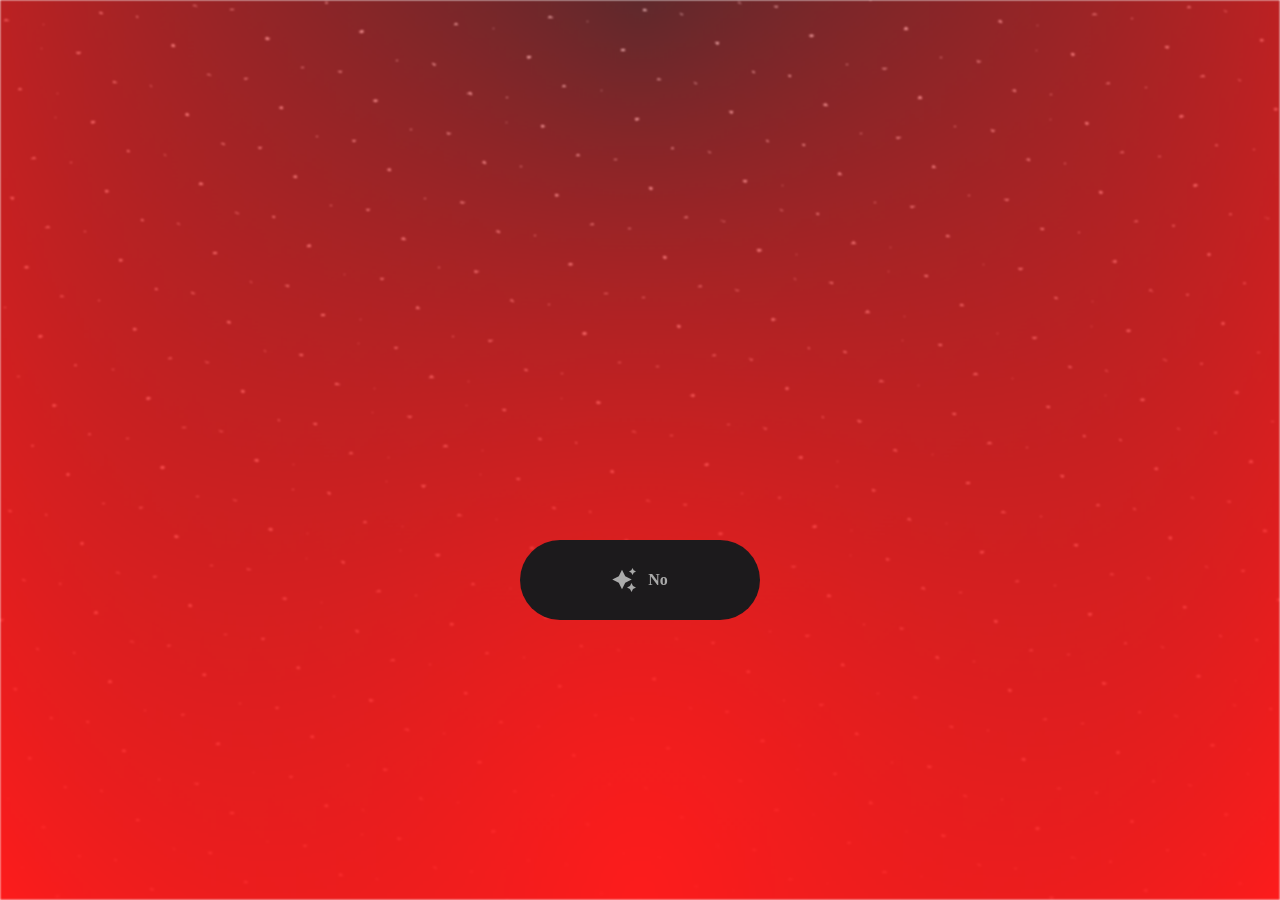
<file: index.html>
<html lang="en">

<head>
  <meta charset="UTF-8">
  <meta name="viewport" content="width=device-width, initial-scale=1.0">
  <link rel="shortcut icon" href="images/gift.png" type="image/x-icon">
  <link rel="stylesheet" href="css/index.css">

  <!-- Document Title -->
  <title>I Have Something</title>
</head>

<body>
  <!-- Background -->
  <div class="night"></div>

  <!-- Title -->
  <h1 class="title"></h1>

  <!-- Button -->
  <div style="position: absolute; top: 60vh; width: 100%; display: flex; justify-content: center;">
    <a href="flower.html" class="btn">
      <svg height="24" width="24" fill="#FFFFFF" viewBox="0 0 24 24" data-name="Layer 1" id="Layer_1" class="sparkle">
        <path
          d="M10,21.236,6.755,14.745.264,11.5,6.755,8.255,10,1.764l3.245,6.491L19.736,11.5l-6.491,3.245ZM18,21l1.5,3L21,21l3-1.5L21,18l-1.5-3L18,18l-3,1.5ZM19.333,4.667,20.5,7l1.167-2.333L24,3.5,21.667,2.333,20.5,0,19.333,2.333,17,3.5Z">
        </path>
      </svg>

      <span class="text">No
      </span>
    </a>
  </div>

  <script src="js/index.js"></script>
</body>

</html>
</file>
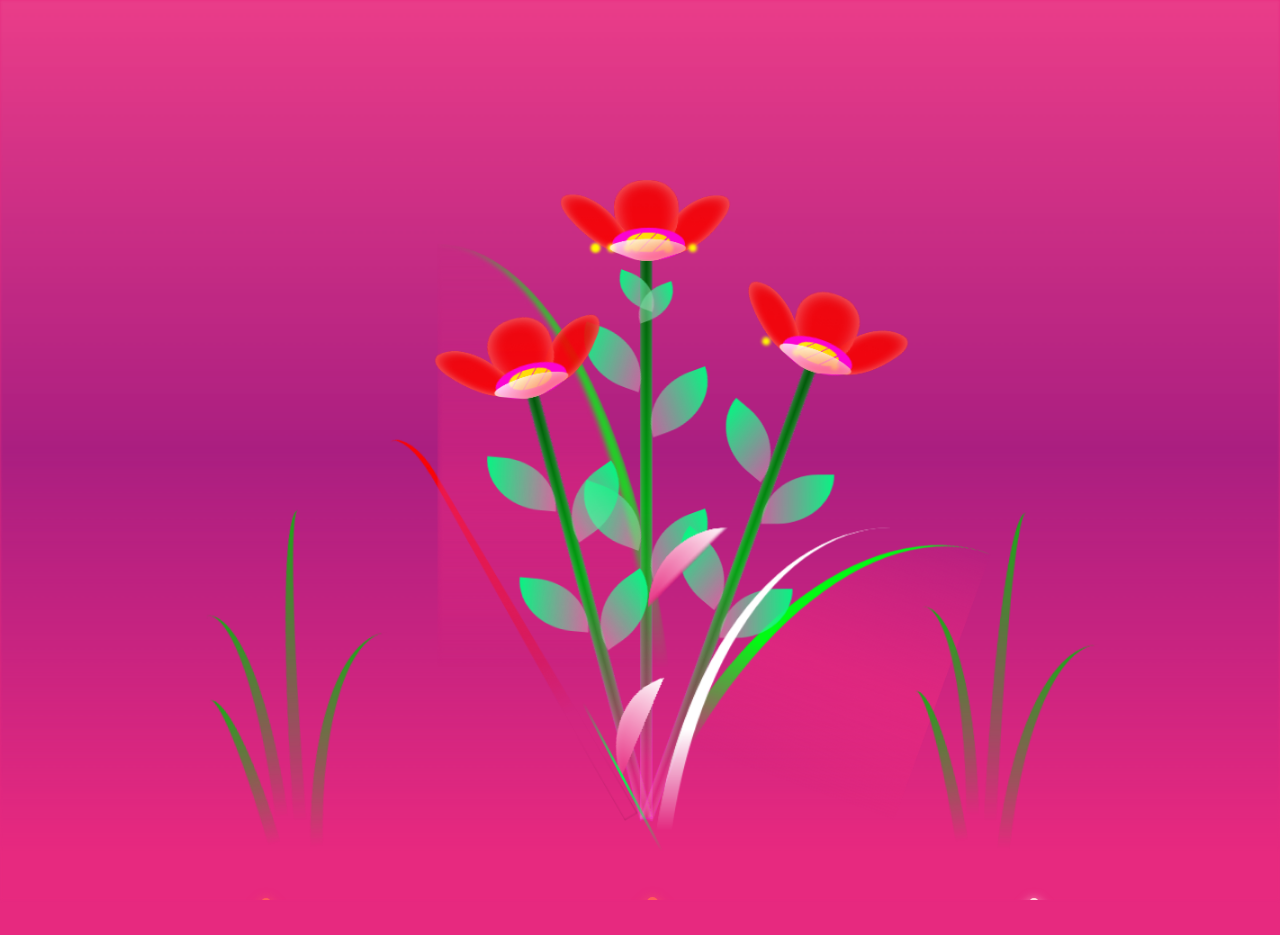
<file: flower.html>
<!DOCTYPE html>
<html lang="en">
<head>
  <meta charset="UTF-8" />
  <meta http-equiv="X-UA-Compatible" content="IE=edge" />
  <meta name="viewport" content="width=device-width, initial-scale=1.0" />
  
  <!-- Favicon -->
  <link rel="shortcut icon" href="images/gift.png" type="image/x-icon" />

  <!-- Google Font -->
  <link
    href="https://fonts.googleapis.com/css2?family=Great+Vibes&display=swap"
    rel="stylesheet"
  />

  <!-- Main CSS -->
  <link rel="stylesheet" href="css/style.css" />

  <!-- Document Title -->
  <title>FLOWERS</title>
</head>

<body class="not-loaded">
  <!-- Soft Night Gradient Background -->
  <div class="night"></div>

  <!-- Floating Hearts -->
  <div class="hearts-container">
    <div class="heart heart1"></div>
    <div class="heart heart2"></div>
    <div class="heart heart3"></div>
    
  </div>

  <!-- Animated Flowers -->
  <div class="flowers">
    <!-- Flower 1 -->
    <div class="flower flower--1">
      <div class="flower__leafs flower__leafs--1">
        <div class="flower__leaf flower__leaf--1"></div>
        <div class="flower__leaf flower__leaf--2"></div>
        <div class="flower__leaf flower__leaf--3"></div>
        <div class="flower__leaf flower__leaf--4"></div>
        <div class="flower__white-circle"></div>

        <div class="flower__light flower__light--1"></div>
        <div class="flower__light flower__light--2"></div>
        <div class="flower__light flower__light--3"></div>
        <div class="flower__light flower__light--4"></div>
        <div class="flower__light flower__light--5"></div>
        <div class="flower__light flower__light--6"></div>
        <div class="flower__light flower__light--7"></div>
        <div class="flower__light flower__light--8"></div>
      </div>
      <div class="flower__line">
        <div class="flower__line__leaf flower__line__leaf--1"></div>
        <div class="flower__line__leaf flower__line__leaf--2"></div>
        <div class="flower__line__leaf flower__line__leaf--3"></div>
        <div class="flower__line__leaf flower__line__leaf--4"></div>
        <div class="flower__line__leaf flower__line__leaf--5"></div>
        <div class="flower__line__leaf flower__line__leaf--6"></div>
      </div>
    </div>

    <!-- Flower 2 -->
    <div class="flower flower--2">
      <div class="flower__leafs flower__leafs--2">
        <div class="flower__leaf flower__leaf--1"></div>
        <div class="flower__leaf flower__leaf--2"></div>
        <div class="flower__leaf flower__leaf--3"></div>
        <div class="flower__leaf flower__leaf--4"></div>
        <div class="flower__white-circle"></div>

        <div class="flower__light flower__light--1"></div>
        <div class="flower__light flower__light--2"></div>
        <div class="flower__light flower__light--3"></div>
      </div>
      <div class="flower__line">
        <div class="flower__line__leaf flower__line__leaf--1"></div>
        <div class="flower__line__leaf flower__line__leaf--2"></div>
        <div class="flower__line__leaf flower__line__leaf--3"></div>
        <div class="flower__line__leaf flower__line__leaf--4"></div>
      </div>
    </div>

    <!-- Flower 3 -->
    <div class="flower flower--3">
      <div class="flower__leafs flower__leafs--3">
        <div class="flower__leaf flower__leaf--1"></div>
        <div class="flower__leaf flower__leaf--2"></div>
        <div class="flower__leaf flower__leaf--3"></div>
        <div class="flower__leaf flower__leaf--4"></div>
        <div class="flower__white-circle"></div>
      </div>
      <div class="flower__line">
        <div class="flower__line__leaf flower__line__leaf--1"></div>
        <div class="flower__line__leaf flower__line__leaf--2"></div>
        <div class="flower__line__leaf flower__line__leaf--3"></div>
        <div class="flower__line__leaf flower__line__leaf--4"></div>
      </div>
    </div>

    <!-- Long Grass / Additional Elements -->
    <div class="grow-ans" style="--d:1.2s">
      <div class="flower__g-long">
        <div class="flower__g-long__top"></div>
        <div class="flower__g-long__bottom"></div>
      </div>
    </div>

    <div class="grow-ans" style="--d:2.4s">
      <div class="flower__g-right flower__g-right--1">
        <div class="leaf"></div>
      </div>
    </div>

    <div class="grow-ans" style="--d:2.8s">
      <div class="flower__g-right flower__g-right--2">
        <div class="leaf"></div>
      </div>
    </div>

    <div class="grow-ans" style="--d:2.8s">
      <div class="flower__g-front">
        <div class="flower__g-front__leaf-wrapper flower__g-front__leaf-wrapper--1">
          <div class="flower__g-front__leaf"></div>
        </div>
        <div class="flower__g-front__leaf-wrapper flower__g-front__leaf-wrapper--2">
          <div class="flower__g-front__leaf"></div>
        </div>
        <div class="flower__g-front__leaf-wrapper flower__g-front__leaf-wrapper--3">
          <div class="flower__g-front__leaf"></div>
        </div>
        <div class="flower__g-front__leaf-wrapper flower__g-front__leaf-wrapper--4">
          <div class="flower__g-front__leaf"></div>
        </div>
        <div class="flower__g-front__leaf-wrapper flower__g-front__leaf-wrapper--5">
          <div class="flower__g-front__leaf"></div>
        </div>
        <div class="flower__g-front__leaf-wrapper flower__g-front__leaf-wrapper--6">
          <div class="flower__g-front__leaf"></div>
        </div>
        <div class="flower__g-front__leaf-wrapper flower__g-front__leaf-wrapper--7">
          <div class="flower__g-front__leaf"></div>
        </div>
        <div class="flower__g-front__leaf-wrapper flower__g-front__leaf-wrapper--8">
          <div class="flower__g-front__leaf"></div>
        </div>
        <div class="flower__g-front__line"></div>
      </div>
    </div>

    <div class="grow-ans" style="--d:3.2s">
      <div class="flower__g-fr">
        <div class="leaf"></div>
        <div class="flower__g-fr__leaf flower__g-fr__leaf--1"></div>
        <div class="flower__g-fr__leaf flower__g-fr__leaf--2"></div>
        <div class="flower__g-fr__leaf flower__g-fr__leaf--3"></div>
        <div class="flower__g-fr__leaf flower__g-fr__leaf--4"></div>
        <div class="flower__g-fr__leaf flower__g-fr__leaf--5"></div>
        <div class="flower__g-fr__leaf flower__g-fr__leaf--6"></div>
        <div class="flower__g-fr__leaf flower__g-fr__leaf--7"></div>
        <div class="flower__g-fr__leaf flower__g-fr__leaf--8"></div>
      </div>
    </div>

    <div class="long-g long-g--1">
      <div class="grow-ans" style="--d:3.6s">
        <div class="leaf leaf--0"></div>
      </div>
      <div class="grow-ans" style="--d:3.8s">
        <div class="leaf leaf--1"></div>
      </div>
      <div class="grow-ans" style="--d:4s">
        <div class="leaf leaf--2"></div>
      </div>
      <div class="grow-ans" style="--d:4.2s">
        <div class="leaf leaf--3"></div>
      </div>
    </div>

    <div class="long-g long-g--2"></div>
    <div class="long-g long-g--3"></div>
    <div class="long-g long-g--5">
      <div class="grow-ans" style="--d:4s">
        <div class="leaf leaf--0"></div>
      </div>
      <div class="grow-ans" style="--d:4.2s">
        <div class="leaf leaf--1"></div>
      </div>
      <div class="grow-ans" style="--d:3s">
        <div class="leaf leaf--2"></div>
      </div>
      <div class="grow-ans" style="--d:3.6s">
        <div class="leaf leaf--3"></div>
      </div>
    </div>
    <div class="long-g long-g--7"></div>
  </div>

  <!-- Title -->
  <h1 class="title"><span id="title"></span></h1>

  <!-- Main JavaScript -->
  <script src="js/main.js"></script>
</body>
</html>
</file>
<file: css/index.css>
*,
*::after,
*::before {
  padding: 0;
  margin: 0;
  box-sizing: border-box;
}

:root {
  --dark-color: #fd1c1c;
}

.night {
  position: fixed;
  left: 50%;
  top: 0;
  transform: translateX(-50%);
  width: 100%;
  height: 100%;
  filter: blur(0.1vmin);
  background-image: radial-gradient(ellipse at top, transparent 0%, var(--dark-color)), radial-gradient(ellipse at bottom, var(--dark-color), rgba(145, 233, 255, 0.2)), repeating-linear-gradient(220deg, rgb(0, 0, 0) 0px, rgb(0, 0, 0) 19px, transparent 19px, transparent 22px), repeating-linear-gradient(189deg, rgb(0, 0, 0) 0px, rgb(0, 0, 0) 19px, transparent 19px, transparent 22px), repeating-linear-gradient(148deg, rgb(0, 0, 0) 0px, rgb(0, 0, 0) 19px, transparent 19px, transparent 22px), linear-gradient(90deg, rgb(255, 255, 250), rgb(240, 240, 240));
}

.title {
  position: absolute;
  top: 0;
  left: 0;
  color: rgb(11, 2, 2);
  font-family: 'Courier New', Courier, monospace;

  display: flex;
  flex-wrap: wrap;
  justify-content: center;
  align-content: center;
  align-items: center;

  width: 100%;
  height: 100vh;
  text-shadow: 0 0 20px rgb(246, 127, 127);
  letter-spacing: 0px;
}

@media (min-width: 500px) {
  .title {
    letter-spacing: 20px;
  }
}

@keyframes typing {
  from {
    opacity: 0;
  }

  to {
    opacity: 1;
  }
}

/* Terapkan animasi dengan delay */
.title span {
  opacity: 0;
  animation: typing 1s ease forwards;
  animation-delay: var(--delay);
}

a {
  text-decoration: none;
}

.btn {
  border: none;
  width: 15em;
  height: 5em;
  border-radius: 3em;
  display: flex;
  justify-content: center;
  align-items: center;
  gap: 12px;
  background: #1C1A1C;
  cursor: pointer;
  transition: all 450ms ease-in-out;
}

.sparkle {
  fill: #AAAAAA;
  transition: all 800ms ease;
}

.text {
  font-weight: 600;
  color: #AAAAAA;
  font-size: medium;
}

.btn:hover {
  background: linear-gradient(0deg, #A47CF3, #683FEA);
  box-shadow: inset 0px 1px 0px 0px rgba(255, 255, 255, 0.4),
    inset 0px -4px 0px 0px rgba(0, 0, 0, 0.2),
    0px 0px 0px 4px rgba(255, 255, 255, 0.2),
    0px 0px 180px 0px #9917FF;
  transform: translateY(-2px);
}

.btn:hover .text {
  color: white;
}

.btn:hover .sparkle {
  fill: white;
  transform: scale(1.2);
}
</file>
<file: css/style.css>
/* Reset/Global */
*,
*::after,
*::before {
  padding: 0;
  margin: 0;
  box-sizing: border-box;
}

/* Root Variables */
:root {
  /* You can tweak these to fit your taste */
  --dark-color: #e7297f; /* a warmer pinkish shade for the background */
  --accent-color: #fa1010; /* flower’s red */
  --title-shadow: 0 0 30px rgba(255, 255, 255, 0.8);
}

/* Title */
.title {
  position: absolute;
  width: 100%;
  text-align: center;
  margin-top: 50px;
  top: 0;
  left: 0;
  color: #ffffff;
  font-family: 'Great Vibe', cursive;
  font-size: 50px; /* Increased from 70px */
  text-shadow: var(--title-shadow);
  letter-spacing: 2px;
  z-index: 999; /* On top of hearts and flowers */
}

/* Body & Perspective */
body {
  display: flex;
  align-items: flex-end;
  justify-content: center;
  min-height: 100vh;
  background-color: var(--dark-color);
  overflow: hidden;
  perspective: 1000px;
}

/* Soft Night Gradient Background */
.night {
  position: fixed;
  left: 50%;
  top: 0;
  transform: translateX(-50%);
  width: 100%;
  height: 100%;
  filter: blur(0.2vmin);
  z-index: -10;
  background: linear-gradient(
      180deg,
      rgba(245, 139, 176, 0.2) 0%,
      rgba(110, 20, 130, 0.5) 50%,
      var(--dark-color) 95%
    );
}

/* Floating Hearts Container */
.hearts-container {
  position: fixed;
  width: 100%;
  height: 100%;
  pointer-events: none; /* So user can’t click them */
  top: 0;
  left: 0;
  overflow: hidden;
  z-index: 50; /* behind the text but above the background */
}

/* Individual hearts */
.heart {
  position: absolute;
  width: 20px;
  height: 20px;
  background-color: #ff5c5c;
  transform: rotate(45deg);
  animation: floatHearts 7s linear infinite;
  top: 100%; /* start at the bottom */
  border-radius: 5px;
  box-shadow: 0 0 10px rgba(255, 92, 92, 0.5);
}

/* Heart variants for different positions/sizes */
.heart1 {
  left: 20%;
  animation-delay: 0s;
}
.heart2 {
  left: 50%;
  width: 25px;
  height: 25px;
  animation-delay: 1.5s;
}
.heart3 {
  left: 80%;
  animation-delay: 3s;
  background-color: #ffdcdc;
  box-shadow: 0 0 10px rgba(255, 220, 220, 0.5);
}

/* Keyframes for floating hearts */
@keyframes floatHearts {
  0% {
    transform: translateY(0) rotate(45deg);
    opacity: 0.8;
  }
  50% {
    opacity: 1;
  }
  100% {
    transform: translateY(-110vh) rotate(45deg);
    opacity: 0;
  }
}

/* =========================================
   FLOWER STYLES (adapted from your original)
   ========================================= */
.flowers {
  position: relative;
  transform: scale(0.9);
}

/* Base flower container */
.flower {
  position: absolute;
  bottom: 10vmin;
  transform-origin: bottom center;
  z-index: 10;
  --fl-speed: 0.8s;
}

/* Flower #1 */
.flower--1 {
  animation: moving-flower-1 4s linear infinite;
}
.flower--1 .flower__line {
  height: 70vmin;
  animation-delay: 0.3s;
}

/* Flower #2 */
.flower--2 {
  left: 50%;
  transform: rotate(20deg);
  animation: moving-flower-2 4s linear infinite;
}
.flower--2 .flower__line {
  height: 60vmin;
  animation-delay: 0.6s;
}

/* Flower #3 */
.flower--3 {
  left: 50%;
  transform: rotate(-15deg);
  animation: moving-flower-3 4s linear infinite;
}
.flower--3 .flower__line {
  animation-delay: 0.9s;
}

/* Stems */
.flower__line {
  height: 55vmin;
  width: 1.5vmin;
  background-image: linear-gradient(
      to left,
      rgba(242, 235, 235, 0.2),
      transparent,
      rgba(255, 255, 255, 0.2)
    ),
    linear-gradient(to top, transparent 10%, #00a310, #005208);
  box-shadow: inset 0 0 2px #fb03d2;
  animation: grow-flower-tree 4s backwards;
}

/* Flower Petal Groups */
.flower__leafs {
  position: relative;
  animation: blooming-flower 2s backwards;
}
.flower__leafs--1 {
  animation-delay: 1.1s;
}
.flower__leafs--2 {
  animation-delay: 1.4s;
}
.flower__leafs--3 {
  animation-delay: 1.7s;
}

/* Individual Petals */
.flower__leaf {
  position: absolute;
  bottom: 0;
  left: 50%;
  width: 8vmin;
  height: 11vmin;
  border-radius: 51% 49% 47% 53% / 44% 45% 55% 69%;
  background-color: var(--accent-color);
  background-image: linear-gradient(to top, #fb0101, #f10404);
  transform-origin: bottom center;
  opacity: 0.9;
  box-shadow: inset 0 0 2vmin rgba(255, 255, 255, 0.5);
}
/* Positions for petals (same as your original) */
.flower__leaf--1 {
  transform: translate(-10%, 1%) rotateY(40deg) rotateX(-50deg);
}
.flower__leaf--2 {
  transform: translate(-50%, -4%) rotateX(40deg);
}
.flower__leaf--3 {
  transform: translate(-90%, 0%) rotateY(45deg) rotateX(50deg);
}
.flower__leaf--4 {
  width: 8vmin;
  height: 8vmin;
  transform-origin: bottom left;
  border-radius: 4vmin 10vmin 4vmin 4vmin;
  transform: translate(0%, 18%) rotateX(70deg) rotate(-43deg);
  background-image: linear-gradient(to top, rgba(255, 255, 255, 0.4), #fff);
  z-index: 1;
  opacity: 0.8;
}

/* Middle circle on top of the flower */
.flower__white-circle {
  position: absolute;
  left: -3.5vmin;
  top: -3vmin;
  width: 9vmin;
  height: 4vmin;
  border-radius: 50%;
  background-color: #fb03d2;
}
.flower__white-circle::after {
  content: "";
  position: absolute;
  left: 50%;
  top: 45%;
  transform: translate(-50%, -50%);
  width: 60%;
  height: 60%;
  border-radius: inherit;
  background-image: repeating-linear-gradient(
      135deg,
      #fb03d2 0px,
      #fb03d2 1px,
      transparent 1px,
      transparent 12px
    ),
    repeating-linear-gradient(
      45deg,
      rgba(0, 0, 0, 0.03) 0px,
      rgba(0, 0, 0, 0.03) 1px,
      transparent 1px,
      transparent 12px
    ),
    linear-gradient(90deg, rgb(255, 235, 18), rgb(255, 206, 0));
}

/* Sparkles / Lights around the flower */
.flower__light {
  position: absolute;
  bottom: 0vmin;
  width: 1vmin;
  height: 1vmin;
  background-color: rgb(255, 251, 0);
  border-radius: 50%;
  filter: blur(0.2vmin);
  animation: light-ans 4s linear infinite backwards;
}
/* Offsets and delays for each sparkle */
.flower__light--1 { left: -2vmin; animation-delay: 1s; }
.flower__light--2 { left: 3vmin;  animation-delay: 0.5s; }
.flower__light--3 { left: -6vmin; animation-delay: 0.3s; }
.flower__light--4 { left: 6vmin;  animation-delay: 0.9s; }
.flower__light--5 { left: -1vmin; animation-delay: 1.5s; }
.flower__light--6 { left: -4vmin; animation-delay: 3s;   }
.flower__light--7 { left: 3vmin;  animation-delay: 2s;   }
.flower__light--8 { left: -6vmin; animation-delay: 3.5s; }

/* ============ Flower Stems/Leaves on the lines ============ */
.flower__line__leaf {
  --w: 7vmin;
  --h: calc(var(--w) + 2vmin);
  position: absolute;
  top: 20%;
  left: 90%;
  width: var(--w);
  height: var(--h);
  border-top-right-radius: var(--h);
  border-bottom-left-radius: var(--h);
  background-image: linear-gradient(to top, rgba(227, 207, 207, 0.4), #08f482);
}
/* Positions for each leaf along the stem */
.flower__line__leaf--1 {
  transform: rotate(70deg) rotateY(30deg);
}
.flower__line__leaf--2 {
  top: 45%;
  transform: rotate(70deg) rotateY(30deg);
}
.flower__line__leaf--3,
.flower__line__leaf--4,
.flower__line__leaf--6 {
  border-top-right-radius: 0;
  border-bottom-left-radius: 0;
  border-top-left-radius: var(--h);
  border-bottom-right-radius: var(--h);
  left: -460%;
  top: 12%;
  transform: rotate(-70deg) rotateY(30deg);
}
.flower__line__leaf--4 {
  top: 40%;
}
.flower__line__leaf--5 {
  top: 0;
  transform-origin: left;
  transform: rotate(70deg) rotateY(30deg) scale(0.6);
}
.flower__line__leaf--6 {
  top: -2%;
  left: -450%;
  transform-origin: right;
  transform: rotate(-70deg) rotateY(30deg) scale(0.6);
}

/* Grass / Additional G elements */
.flower__g-long {
  --w: 2vmin;
  --h: 6vmin;
  --c: #fa0404;
  position: absolute;
  bottom: 10vmin;
  left: -3vmin;
  transform-origin: bottom center;
  transform: rotate(-30deg) rotateY(-20deg);
  display: flex;
  flex-direction: column;
  align-items: flex-end;
  animation: flower-g-long-ans 3s linear infinite;
}
.flower__g-long__top {
  top: calc(var(--h) * -1);
  width: calc(var(--w) + 1vmin);
  height: var(--h);
  border-top-right-radius: 100%;
  border-right: 0.7vmin solid var(--c);
  transform: translate(-0.7vmin, 1vmin);
}
.flower__g-long__bottom {
  width: var(--w);
  height: 50vmin;
  transform-origin: bottom center;
  background-image: linear-gradient(to top, transparent 30%, var(--c));
  box-shadow: inset 0 0 2px rgba(0, 0, 0, 0.5);
  clip-path: polygon(35% 0, 65% 1%, 100% 100%, 0% 100%);
}

/* Grass leaves on the sides */
.flower__g-right {
  position: absolute;
  bottom: 6vmin;
  left: -2vmin;
  transform-origin: bottom left;
  transform: rotate(20deg);
}
.flower__g-right .leaf {
  width: 30vmin;
  height: 50vmin;
  border-top-left-radius: 100%;
  border-left: 2vmin solid #01fb12;
  background-image: linear-gradient(to bottom, transparent, var(--dark-color) 60%);
  -webkit-mask-image: linear-gradient(to top, transparent 30%, #61f605 60%);
}
.flower__g-right--1 {
  animation: flower-g-right-ans 2.5s linear infinite;
}
.flower__g-right--2 {
  left: 5vmin;
  transform: rotateY(-180deg);
  animation: flower-g-right-ans--2 3s linear infinite;
}
.flower__g-right--2 .leaf {
  height: 75vmin;
  filter: blur(0.3vmin);
  opacity: 0.8;
}

/* Front grass piece */
.flower__g-front {
  position: absolute;
  bottom: 6vmin;
  left: 2.5vmin;
  z-index: 100;
  transform-origin: bottom center;
  transform: rotate(-28deg) rotateY(30deg) scale(1.04);
  animation: flower__g-front-ans 2s linear infinite;
}
.flower__g-front__line {
  width: 0.3vmin;
  height: 20vmin;
  background-image: linear-gradient(to top, transparent, #02fc51, transparent 100%);
  position: relative;
}
.flower__g-front__leaf-wrapper {
  position: absolute;
  top: 0;
  left: 0;
  transform-origin: bottom left;
  transform: rotate(10deg);
}
.flower__g-front__leaf {
  width: 10vmin;
  height: 10vmin;
  border-radius: 100% 0% 0% 100% / 100% 100% 0% 0%;
  box-shadow: inset 0 2px 1vmin hsla(0, 0%, 100%, 0.2);
  background-image: linear-gradient(
      to bottom left,
      transparent,
      var(--dark-color)
    ),
    linear-gradient(to bottom right, #fff 50%, transparent 50%, transparent);
  -webkit-mask-image: linear-gradient(
    to bottom right,
    #fff 50%,
    transparent 50%,
    transparent
  );
}

/* Another front grass variation */
.flower__g-fr {
  position: absolute;
  bottom: -4vmin;
  left: 1vmin;
  transform-origin: bottom left;
  z-index: 10;
  animation: flower__g-fr-ans 2s linear infinite;
}
.flower__g-fr .leaf {
  width: 30vmin;
  height: 50vmin;
  border-top-left-radius: 100%;
  border-left: 2vmin solid #fff;
  -webkit-mask-image: linear-gradient(to top, transparent 25%, #fff 50%);
  position: relative;
  z-index: 1;
}
.flower__g-fr__leaf {
  position: absolute;
  top: 0;
  left: 0;
  width: 10vmin;
  height: 10vmin;
  border-radius: 100% 0% 0% 100% / 100% 100% 0% 0%;
  box-shadow: inset 0 2px 1vmin hsla(0, 0%, 100%, 0.2);
  background-image: linear-gradient(
      to bottom left,
      transparent,
      var(--dark-color) 98%
    ),
    linear-gradient(to bottom right, #fff 45%, transparent 50%, transparent);
  -webkit-mask-image: linear-gradient(135deg, #fff 40%, transparent 50%, transparent);
}

/* Long Grass Groups */
.long-g {
  position: absolute;
  bottom: 25vmin;
  left: -42vmin;
  transform-origin: bottom left;
}
.long-g--1 {
  bottom: 0vmin;
  transform: scale(0.8) rotate(-5deg);
}
.long-g--2,
.long-g--3 {
  bottom: -3vmin;
  left: -35vmin;
  transform-origin: center;
  transform: scale(0.6) rotateX(60deg);
}
.long-g--3 {
  left: -17vmin;
  bottom: 0vmin;
}
.long-g--5 {
  left: 42vmin;
  bottom: 0vmin;
  transform: scale(0.8) rotate(2deg);
}
.long-g--7 {
  left: 35vmin;
  bottom: 20vmin;
  z-index: -1;
  filter: blur(0.3vmin);
  transform: scale(0.6) rotate(2deg);
  opacity: 0.7;
}
/* Individual leaves within .long-g */
.long-g .leaf {
  --w: 15vmin;
  --h: 40vmin;
  --c: #1aaa15;
  position: absolute;
  bottom: 0;
  width: var(--w);
  height: var(--h);
  border-top-left-radius: 100%;
  border-left: 2vmin solid var(--c);
  -webkit-mask-image: linear-gradient(to top, transparent 20%, var(--dark-color));
  transform-origin: bottom center;
}
.long-g .leaf--0 {
  left: 2vmin;
  animation: leaf-ans-1 4s linear infinite;
}
.long-g .leaf--1 {
  --w: 5vmin;
  --h: 60vmin;
  animation: leaf-ans-1 4s linear infinite;
}
.long-g .leaf--2 {
  --w: 10vmin;
  --h: 40vmin;
  left: -0.5vmin;
  bottom: 5vmin;
  transform-origin: bottom left;
  transform: rotateY(-180deg);
  animation: leaf-ans-2 3s linear infinite;
}
.long-g .leaf--3 {
  --w: 5vmin;
  --h: 30vmin;
  left: -1vmin;
  bottom: 3.2vmin;
  transform-origin: bottom left;
  transform: rotate(-10deg) rotateY(-180deg);
  animation: leaf-ans-3 3s linear infinite;
}

/* Growing-in animations */
.grow-ans {
  animation: grow-ans 2s var(--d) backwards;
}

/* ========== Keyframes for Flowers & Grass ========== */
@keyframes moving-flower-1 {
  0%, 100% {
    transform: rotate(2deg);
  }
  50% {
    transform: rotate(-2deg);
  }
}
@keyframes moving-flower-2 {
  0%, 100% {
    transform: rotate(18deg);
  }
  50% {
    transform: rotate(14deg);
  }
}
@keyframes moving-flower-3 {
  0%, 100% {
    transform: rotate(-18deg);
  }
  50% {
    transform: rotate(-20deg) rotateY(-10deg);
  }
}
@keyframes grow-flower-tree {
  0% {
    height: 0;
    border-radius: 1vmin;
  }
}
@keyframes blooming-flower {
  0% {
    transform: scale(0);
  }
}
@keyframes blooming-leaf-right {
  0% {
    transform-origin: left;
    transform: rotate(70deg) rotateY(30deg) scale(0);
  }
}
@keyframes blooming-leaf-left {
  0% {
    transform-origin: right;
    transform: rotate(-70deg) rotateY(30deg) scale(0);
  }
}
@keyframes light-ans {
  0% {
    opacity: 0;
    transform: translateY(0vmin);
  }
  25% {
    opacity: 1;
    transform: translateY(-5vmin) translateX(-2vmin);
  }
  50% {
    opacity: 1;
    transform: translateY(-15vmin) translateX(2vmin);
    filter: blur(0.2vmin);
  }
  75% {
    transform: translateY(-20vmin) translateX(-2vmin);
    filter: blur(0.2vmin);
  }
  100% {
    transform: translateY(-30vmin);
    opacity: 0;
    filter: blur(1vmin);
  }
}

/* Leaves swaying */
@keyframes leaf-ans-1 {
  0%, 100% {
    transform: rotate(-5deg) scale(1);
  }
  50% {
    transform: rotate(5deg) scale(1.1);
  }
}
@keyframes leaf-ans-2 {
  0%, 100% {
    transform: rotateY(-180deg) rotate(5deg);
  }
  50% {
    transform: rotateY(-180deg) rotate(0deg) scale(1.1);
  }
}
@keyframes leaf-ans-3 {
  0%, 100% {
    transform: rotate(-10deg) rotateY(-180deg);
  }
  50% {
    transform: rotate(-20deg) rotateY(-180deg);
  }
}

/* Grass swaying */
@keyframes flower-g-long-ans {
  0%, 100% {
    transform: rotate(-30deg) rotateY(-20deg);
  }
  50% {
    transform: rotate(-32deg) rotateY(-20deg);
  }
}
@keyframes flower-g-right-ans {
  0%, 100% {
    transform: rotate(20deg);
  }
  50% {
    transform: rotate(24deg) rotateX(-20deg);
  }
}
@keyframes flower-g-right-ans--2 {
  0%, 100% {
    transform: rotateY(-180deg) rotate(0deg) rotateX(-20deg);
  }
  50% {
    transform: rotateY(-180deg) rotate(6deg) rotateX(-20deg);
  }
}
@keyframes flower__g-front-ans {
  0%, 100% {
    transform: rotate(-28deg) rotateY(30deg) scale(1.04);
  }
  50% {
    transform: rotate(-35deg) rotateY(40deg) scale(1.04);
  }
}
@keyframes flower__g-fr-ans {
  0%, 100% {
    transform: rotate(2deg);
  }
  50% {
    transform: rotate(4deg);
  }
}

/* Grass swaying */
@keyframes moving-grass {
  0%, 100% {
    transform: rotate(-48deg) rotateY(40deg);
  }
  50% {
    transform: rotate(-50deg) rotateY(40deg);
  }
}

/* Grass growing */
@keyframes grow-ans {
  0% {
    transform: scale(0);
    opacity: 0;
  }
}

/* Prevent animations until page fully loads */
.not-loaded * {
  animation-play-state: paused !important;
}
</file>
